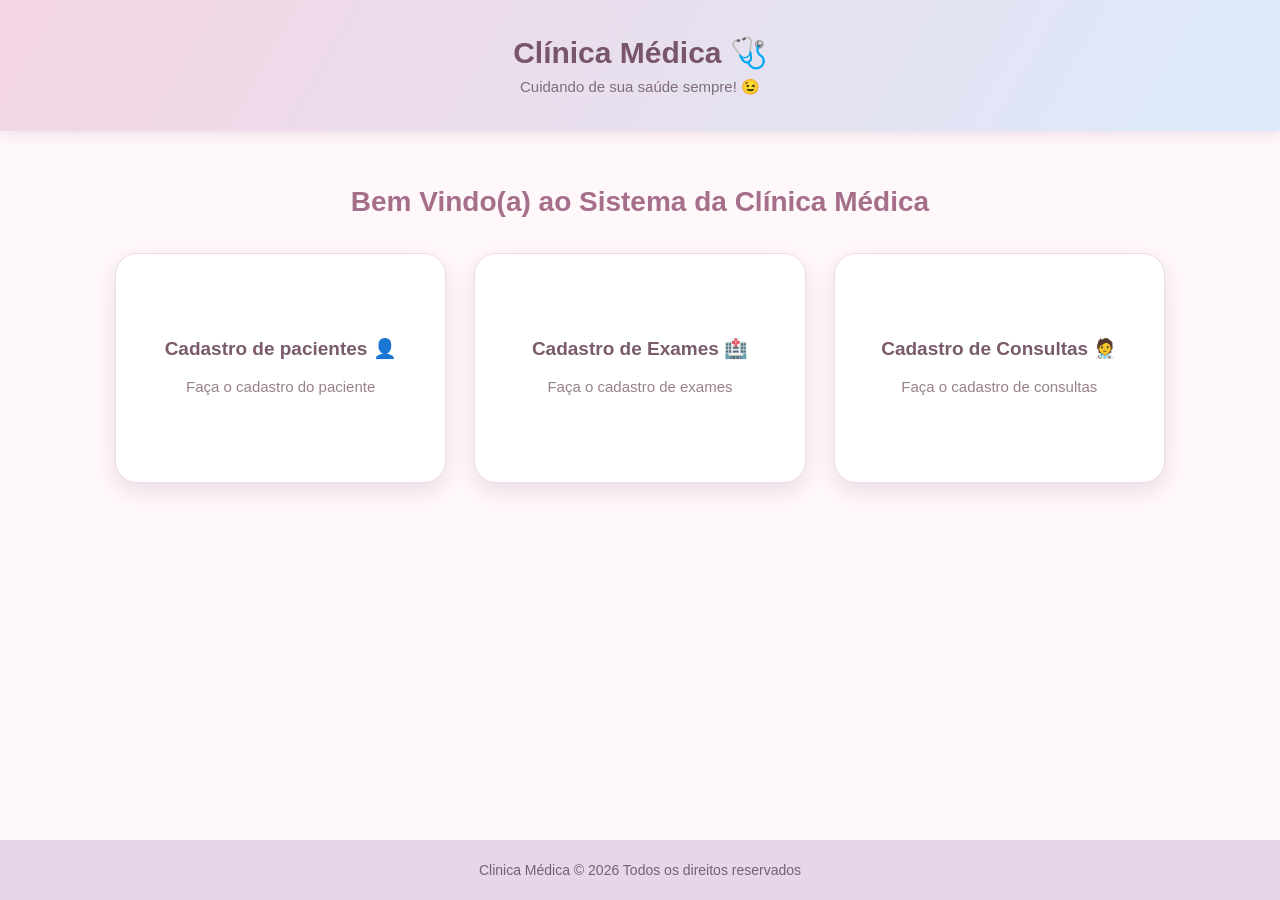
<file: index.html>
<!DOCTYPE html>
<html lang="pt-br">
<head>
    <meta charset="UTF-8">
    <meta name="viewport" content="width=device-width, initial-scale=1.0">
    <title>Sistema de Clínica Médica</title>
    <link href="style.css" rel="stylesheet">
</head>
<body>
    <header>
        <div id="header">
            <h1>Clínica Médica 🩺</h1>
            <p>Cuidando de sua saúde sempre! 😉</p>
        </div>
    </header>
    <h1>Bem Vindo(a) ao Sistema da Clínica Médica</h1>
    
<div class="geral">

    <div class="botaopaciente">
        <a href="pacientes.html">
            <strong>Cadastro de pacientes 👤</strong>
            <small>Faça o cadastro do paciente</small>
        </a>
    </div>

    <div class="botaoexames">
        <a href="exames.html">
            <strong>Cadastro de Exames 🏥</strong>
            <small>Faça o cadastro de exames</small>
        </a>
    </div>

    <div class="botaoconsultas">
        <a href="consultas.html">
            <strong>Cadastro de Consultas 🧑‍⚕️</strong>
            <small>Faça o cadastro de consultas</small>
        </a>
    </div>
   </div>
   <footer>
    Clinica Médica &copy; 2026 Todos os direitos reservados
   </footer>
</body>
</html>
</file>
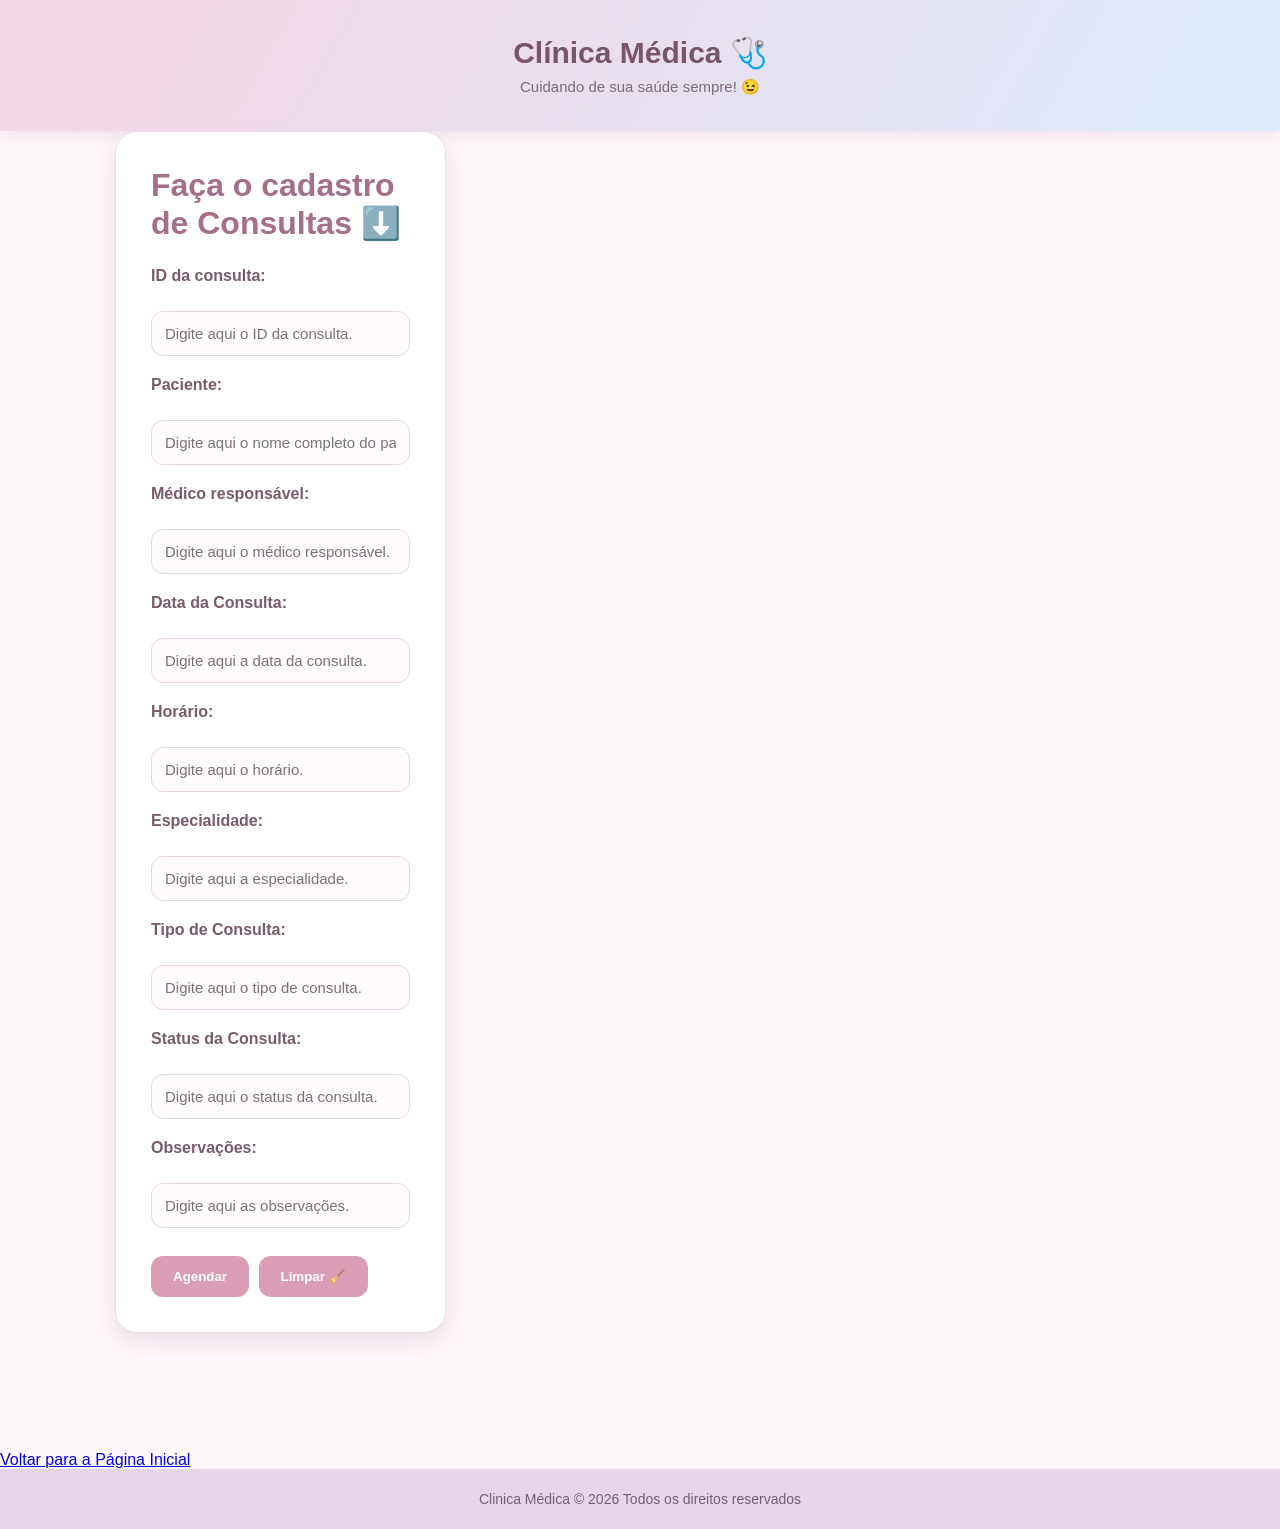
<file: consultas.html>
<!DOCTYPE html>
<html lang="pt-br">
<head>
    <meta charset="UTF-8">
    <meta name="viewport" content="width=device-width, initial-scale=1.0">
    <title>Cadastro de consultas</title>
    <link href="style.css" rel="stylesheet">
</head>
<body>
     <header>
        <div id="header">
            <h1>Clínica Médica 🩺</h1>
            <p>Cuidando de sua saúde sempre! 😉</p>
        </div>
    </header>
    <div class="geral">
        <form action="consultas.php" method="post">
    <h1>Faça o cadastro de Consultas ⬇️</h1>
    <div class="campo">
        <label for="idconsulta">ID da consulta:</label><br>
        <input type="number" placeholder="Digite aqui o ID da consulta." id="txtidconsulta" name="idconsulta">
    </div>
    <div class="campo">
        <label for="paciente">Paciente:</label><br>
        <input type="text" placeholder="Digite aqui o nome completo do paciente." id="txtpaciente" name="paciente">
    </div>
    <div class="campo">
        <label for="medico">Médico responsável:</label><br>
        <input type="text" placeholder="Digite aqui o médico responsável." id="txtmedico" name="medico">
    </div>
      <div class="campo">
        <label for="dataa">Data da Consulta:</label><br>
        <input type="text" placeholder="Digite aqui a data da consulta." id="txtsdata" name="dataa">
    </div>
    <div class="campo">
        <label for="horario">Horário:</label><br>
        <input type="text" placeholder="Digite aqui o horário." id="txthorario" name="horario">
    </div>
    <div class="campo">
        <label for="especialidade">Especialidade:</label><br>
        <input type="text" placeholder="Digite aqui a especialidade." id="txtespecialidade" name="especialidade">
    </div>
    <div class="campo">
        <label for="tipo_consulta">Tipo de Consulta:</label><br>
        <input type="text" placeholder="Digite aqui o tipo de consulta." id="txttipo_consulta" name="tipo_consulta">
    </div>
    <div class="campo">
        <label for="status_consulta">Status da Consulta:</label><br>
        <input type="text" placeholder="Digite aqui o status da consulta." id="txtstatus_consulta" name="status_consulta">
    </div>  
    <div class="campo">
        <label for="observacoes">Observações:</label><br>
        <input type="text" placeholder="Digite aqui as observações." id="txtobservacoes" name="observacoes">
    </div> 
    <input type="submit" name="submit" value="Agendar">
    <button type="reset">Limpar 🧹</button>
    </form>
    </div>
    <br>
     <div class="botaoinicio">
        </div>
    <a href="index.html">Voltar para a Página Inicial</a>
    <footer>
    Clinica Médica &copy; 2026 Todos os direitos reservados
   </footer>
</body>
</html>
</file>
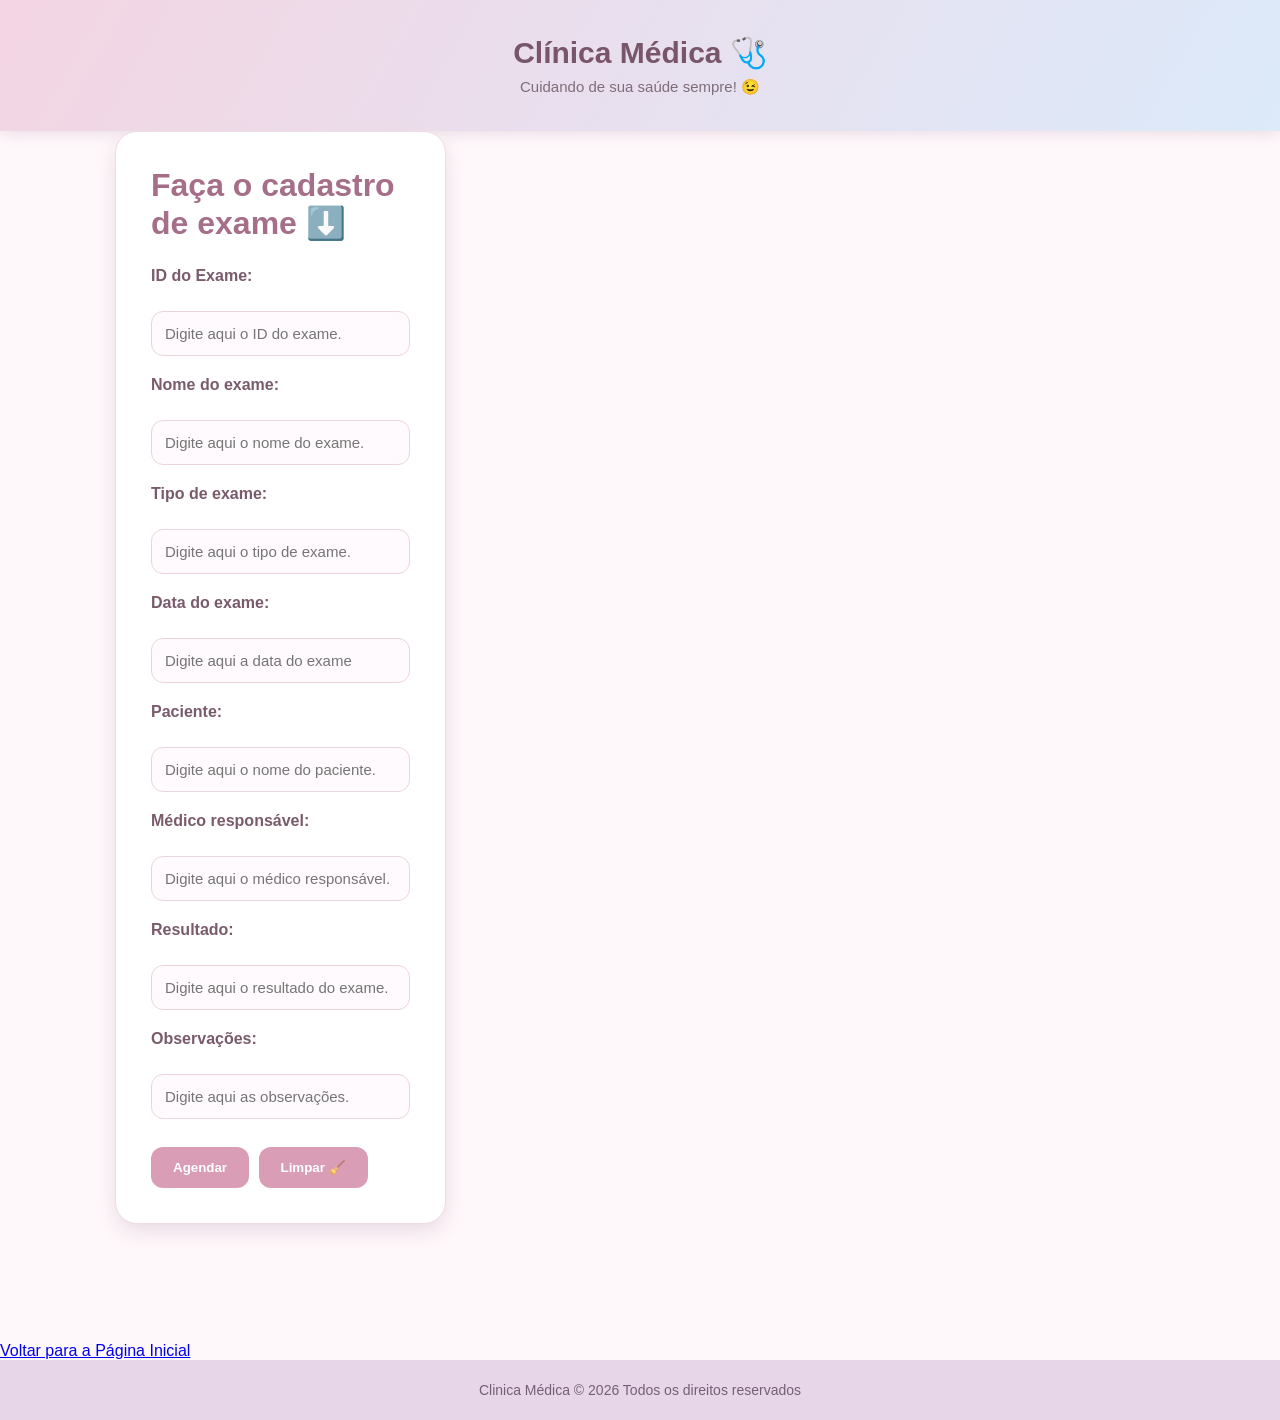
<file: exames.html>
<!DOCTYPE html>
<html lang="pt-br">
<head>
    <meta charset="UTF-8">
    <meta name="viewport" content="width=device-width, initial-scale=1.0">
    <title>Cadastro de Exames</title>
    <link href="style.css" rel="stylesheet">
</head>
<body>
     <header>
        <div id="header">
            <h1>Clínica Médica 🩺</h1>
            <p>Cuidando de sua saúde sempre! 😉</p>
        </div>
    </header>
    <div class="geral">
        <form action="exames.php" method="post">
    <h1>Faça o cadastro de exame ⬇️</h1>
    <div class="campo">
        <label for="idexame">ID do Exame:</label><br>
        <input type="number" placeholder="Digite aqui o ID do exame." id="txtidexame" name="idexame">
    </div>
    <div class="campo">
        <label for="nome">Nome do exame:</label><br>
        <input type="text" placeholder="Digite aqui o nome do exame." id="txtnome" name="nome">
    </div>
    <div class="campo">
        <label for="tipo_exame">Tipo de exame:</label><br>
        <input type="text" placeholder="Digite aqui o tipo de exame." id="txttipo_exame" name="tipo_exame">
    </div>
      <div class="campo">
        <label for="dataa">Data do exame:</label><br>
        <input type="text" placeholder="Digite aqui a data do exame" id="txtdata" name="dataa">
    </div>
    <div class="campo">
        <label for="paciente">Paciente:</label><br>
        <input type="text" placeholder="Digite aqui o nome do paciente." id="txtpaciente" name="paciente">
    </div>
    <div class="campo">
        <label for="medico">Médico responsável:</label><br>
        <input type="text" placeholder="Digite aqui o médico responsável." id="txtmedico" name="medico">
    </div>
    <div class="campo">
        <label for="resultado">Resultado:</label><br>
        <input type="text" placeholder="Digite aqui o resultado do exame." id="txtresultado" name="resultado">
    </div> 
    <div class="campo">
        <label for="observacoes">Observações:</label><br>
        <input type="text" placeholder="Digite aqui as observações." id="txtobservacoes" name="observacoes">
    </div> 
    <input type="submit" name="submit" value="Agendar">
    <button type="reset">Limpar 🧹</button>
    </form>
    </div>
    <br>
     <div class="botaoinicio">
        </div>
    <a href="index.html">Voltar para a Página Inicial</a>
    <footer>
    Clinica Médica &copy; 2026 Todos os direitos reservados
   </footer>
</body>
</html>
</file>
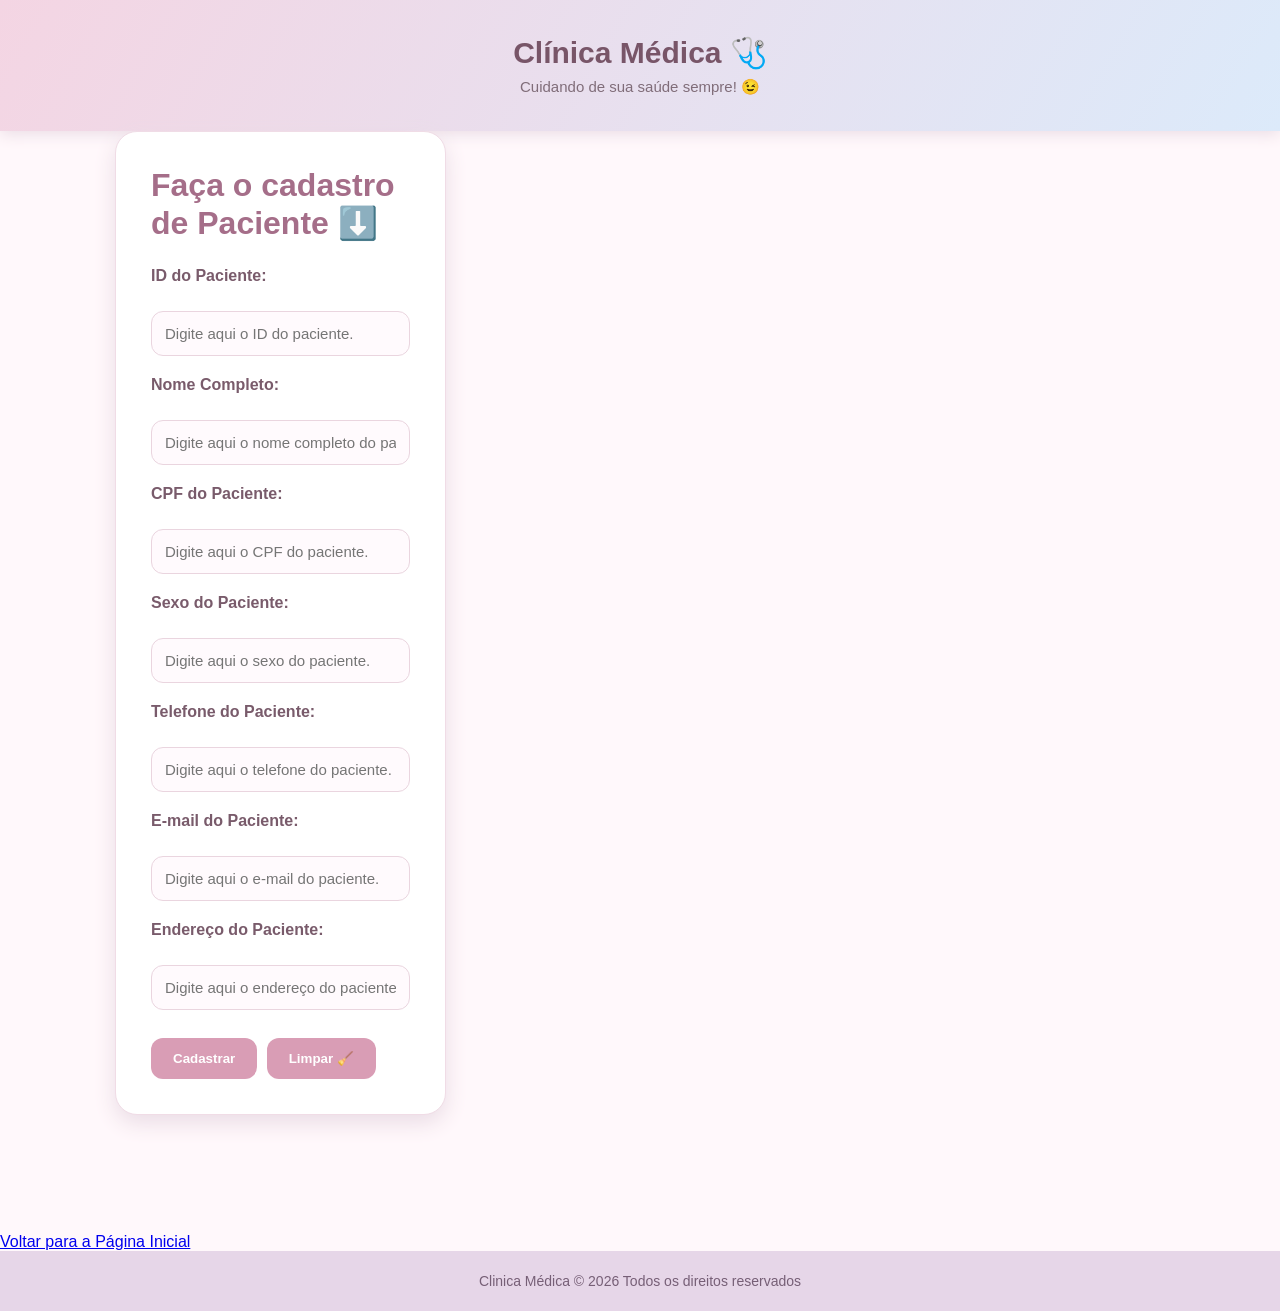
<file: pacientes.html>
<!DOCTYPE html>
<html lang="pt-br">
<head>
    <meta charset="UTF-8">
    <meta name="viewport" content="width=device-width, initial-scale=1.0">
    <title>Cadastro de Pacientes</title>
    <link href="style.css" rel="stylesheet">
</head>
<body>
    <header>
        <div id="header">
            <h1>Clínica Médica 🩺</h1>
            <p>Cuidando de sua saúde sempre! 😉</p>
        </div>
    </header>
    <div class="geral">
        <form action="pacientes.php" method="post">
    <h1>Faça o cadastro de Paciente ⬇️</h1>
    <div class="campo">
        <label for="idpaciente">ID do Paciente:</label><br>
        <input type="number" placeholder="Digite aqui o ID do paciente." id="txtidpaciente" name="idpaciente">
    </div>
    <div class="campo">
        <label for="nome">Nome Completo:</label><br>
        <input type="text" placeholder="Digite aqui o nome completo do paciente." id="txtnome" name="nome">
    </div>
    <div class="campo">
        <label for="cpf">CPF do Paciente:</label><br>
        <input type="text" placeholder="Digite aqui o CPF do paciente." id="txtcpf" name="cpf">
    </div>
      <div class="campo">
        <label for="sexo">Sexo do Paciente:</label><br>
        <input type="text" placeholder="Digite aqui o sexo do paciente." id="txtsexo" name="sexo">
    </div>
    <div class="campo">
        <label for="telefone">Telefone do Paciente:</label><br>
        <input type="text" placeholder="Digite aqui o telefone do paciente." id="txttelefone" name="telefone">
    </div>
    <div class="campo">
        <label for="email">E-mail do Paciente:</label><br>
        <input type="email" placeholder="Digite aqui o e-mail do paciente." id="txtemail" name="email">
    </div>
    <div class="campo">
        <label for="endereco">Endereço do Paciente:</label><br>
        <input type="text" placeholder="Digite aqui o endereço do paciente." id="txtendereco" name="endereco">
    </div> 
    <input type="submit" name="submit" value="Cadastrar">
    <button type="reset">Limpar 🧹</button>
    </form>
    </div>
    <br>
     <div class="botaoinicio">
        </div>
    <a href="index.html">Voltar para a Página Inicial</a>
    <footer>
    Clinica Médica &copy; 2026 Todos os direitos reservados
   </footer>
</body>
</html>
</file>
<file: style.css>
* {
    margin: 0;
    padding: 0;
    box-sizing: border-box;
}

body {
    min-height: 100vh;
    display: flex;
    flex-direction: column;
    font-family: 'Segoe UI', sans-serif;
    background: #fff8fb;
    color: #65545e;
}

/* CABEÇALHO */

header {
    width: 100%;
    padding: 35px 20px;
    text-align: center;
    background: linear-gradient(120deg, #f4d5e3, #dceafa);
    box-shadow: 0 3px 15px #eadce5;
}

#header h1 {
    color: #785568;
    font-size: 30px;
    margin-bottom: 8px;
}

#header p {
    color: #806d79;
    font-size: 15px;
}

/* TÍTULO PRINCIPAL */

body > h1 {
    text-align: center;
    margin: 55px 15px 35px;
    color: #a56e89;
    font-size: 28px;
}

/* CARTÕES */

.geral {
    width: 90%;
    max-width: 1050px;
    margin: 0 auto 60px;
    display: grid;
    grid-template-columns: repeat(3, 1fr);
    gap: 28px;
}

/* Corrige os divs aninhados do HTML original */

.botaopaciente,
.botaoexames {
    display: contents;
}

.botaopaciente a,
.botaoexames a,
.botaoconsultas a {
    min-height: 230px;
    padding: 30px 22px;
    background: white;
    border: 1px solid #f0dce6;
    border-radius: 22px;
    box-shadow: 0 8px 22px #eadce5;
    display: flex;
    flex-direction: column;
    justify-content: center;
    align-items: center;
    text-align: center;
    text-decoration: none;
    color: #795b6b;
    transition: .3s;
}

.botaopaciente a:hover,
.botaoexames a:hover,
.botaoconsultas a:hover {
    transform: translateY(-8px);
    box-shadow: 0 14px 28px #e6cfdb;
    background: #fffafd;
}

.geral strong {
    font-size: 19px;
    margin-bottom: 15px;
}

.geral small {
    color: #97818d;
    font-size: 15px;
    line-height: 1.6;
}

/* RODAPÉ */

footer {
    width: 100%;
    margin-top: auto;
    padding: 22px;
    text-align: center;
    background: #e6d6e8;
    color: #765f76;
    font-size: 14px;
}

/* FORMULÁRIOS */

form {
    background: white;
    padding: 35px;
    border-radius: 22px;
    border: 1px solid #f0dce6;
    box-shadow: 0 8px 22px #eadce5;
}

form h1 {
    color: #a56e89;
    margin-bottom: 25px;
}

.campo {
    margin-bottom: 20px;
}

.campo label {
    display: block;
    margin-bottom: 8px;
    color: #795b6b;
    font-weight: 600;
}

.campo input {
    width: 100%;
    padding: 13px;
    border: 1px solid #ead5df;
    border-radius: 12px;
    background: #fffafd;
    outline: none;
    font-size: 15px;
}

.campo input:focus {
    border-color: #d99db5;
    box-shadow: 0 0 0 4px #fbeaf1;
}

input[type="submit"],
button {
    padding: 13px 22px;
    border: none;
    border-radius: 12px;
    background: #d99db5;
    color: white;
    font-weight: bold;
    cursor: pointer;
    margin: 8px 5px 0 0;
    transition: .3s;
}

input[type="submit"]:hover,
button:hover {
    background: #bd8199;
    transform: translateY(-2px);
}

/* VOLTAR */

.botaoinicio {
    text-align: center;
    margin: 20px auto;
}

.botaoinicio a {
    color: #a56e89;
    text-decoration: none;
    font-weight: bold;
}

/* RESPONSIVIDADE */

@media (max-width: 750px) {
    .geral {
        grid-template-columns: 1fr;
        max-width: 430px;
    }

    body > h1 {
        font-size: 23px;
        margin-top: 35px;
    }

    .botaopaciente a,
    .botaoexames a,
    .botaoconsultas a {
        min-height: 180px;
    }

    form {
        padding: 22px;
    }
}
</file>
